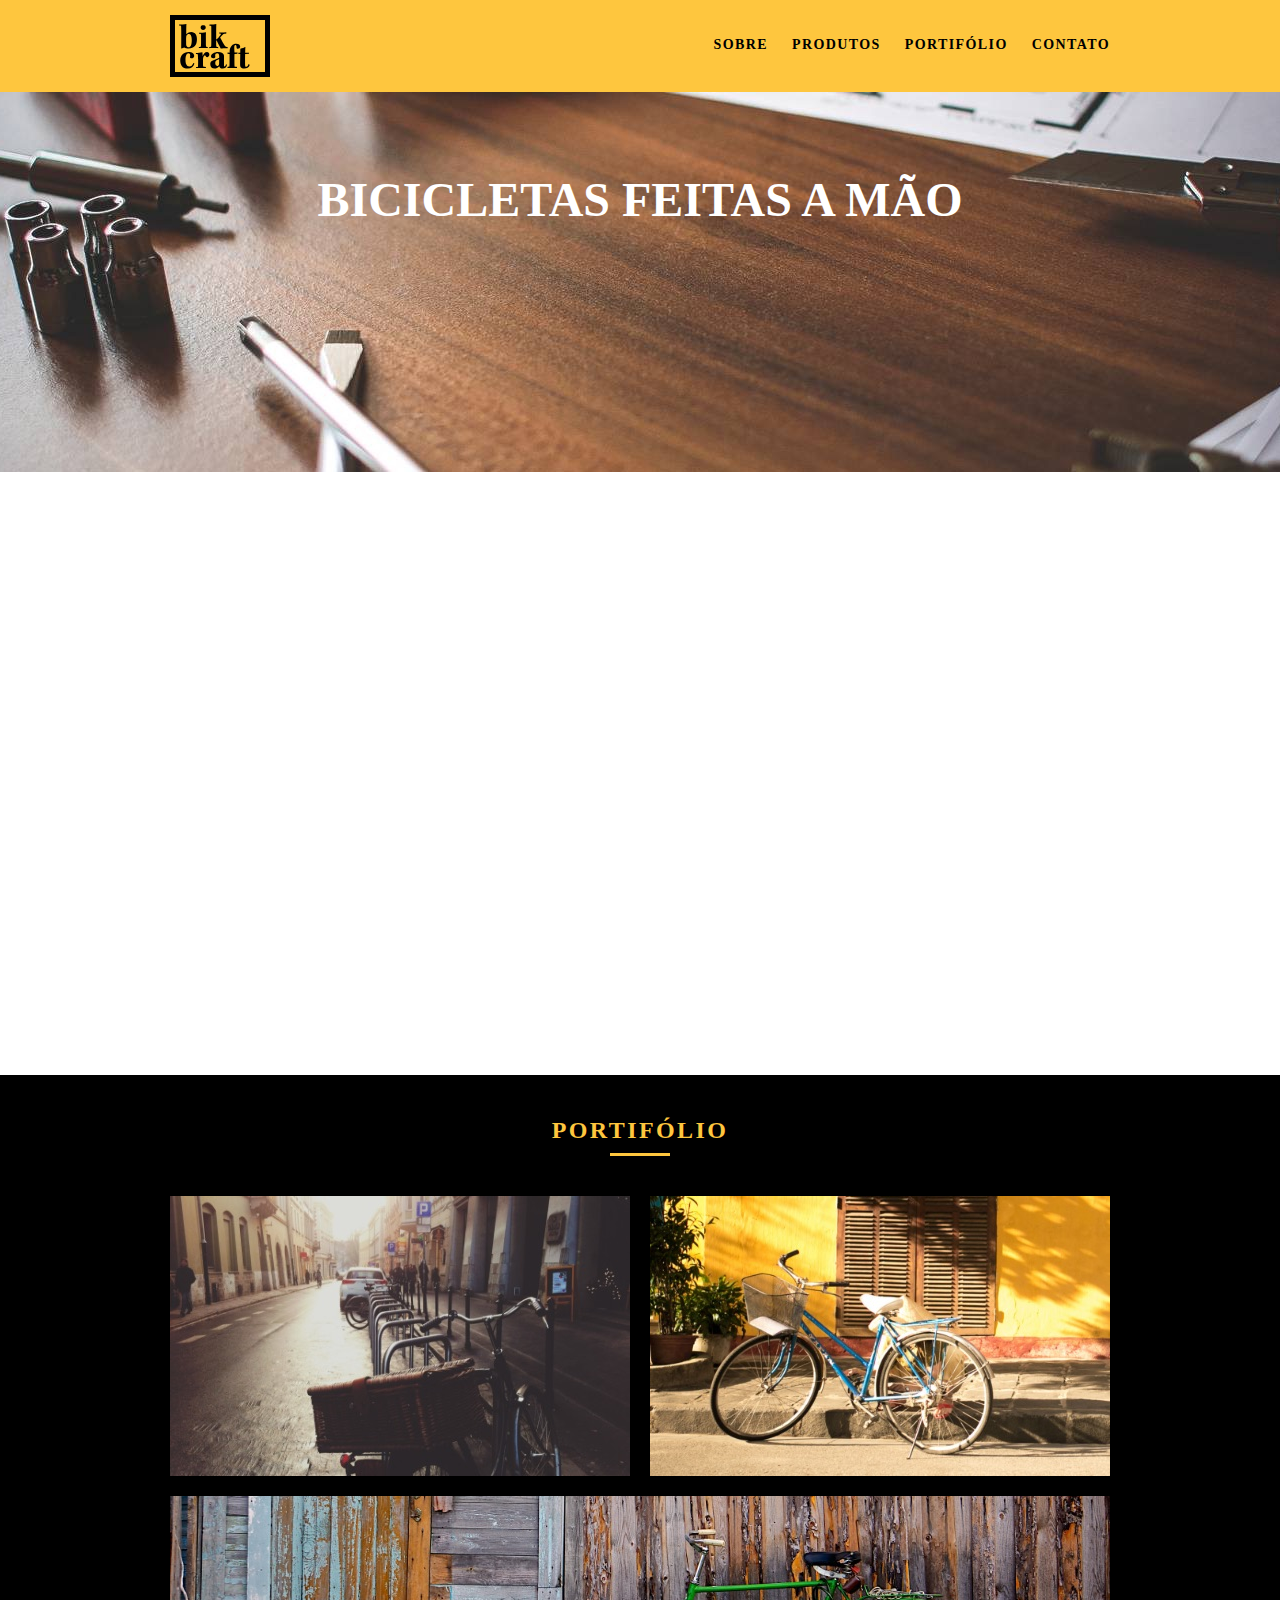
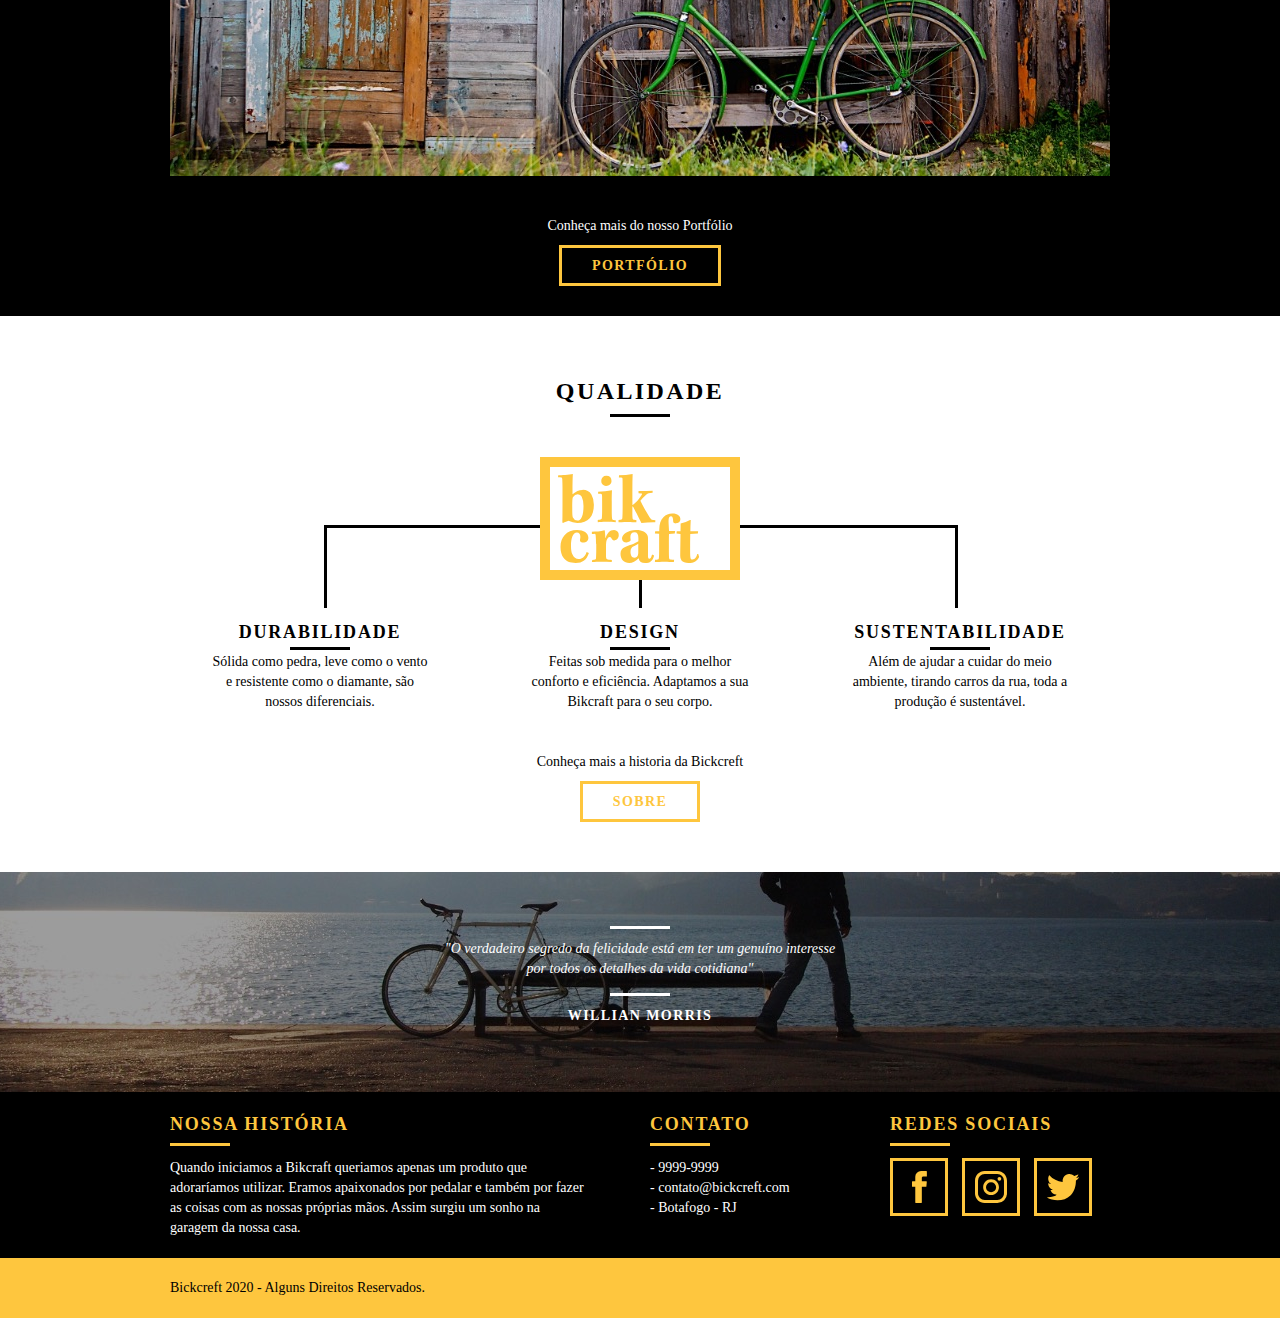
<file: index.html>
<!DOCTYPE html>
<html lang="pt-br">
	<head>
		<meta charset="utf-8">
		<title>Bikcraft</title>
		<link rel="stylesheet" href="css/normalize.css">
		<link rel="stylesheet" href="css/reset.css">
		<link rel="stylesheet" href="css/grid.css">
		<link rel="stylesheet" href="css/style.css">
		<link rel="stylesheet" href="css/sobre.css">
		<link rel="stylesheet" href="css/responsivo.css">
		<script>document.documentElement.classList.add("js");</script>
	</head>
	<body>

		<header class="header">
			<div class="container">
				<a href="index.html" class="grid-4">
					<img src="img/bikcraft.svg" alt="Bikcraft">
				</a>
				<nav class="grid-12 header_menu">
					<ul>
						<li><a href="sobre.html">Sobre</a></li>
						<li><a href="produtos.html">Produtos</a></li>
						<li><a href="portifólio.html">Portifólio</a></li>
						<li><a href="contatos.html">Contato</a></li>
					</ul>
				</nav>
			</div>
		</header>

		<section class="introducao">
			<div class="container">
				<h1 data-anime="400" class="fadeInDown">Bicicletas feitas a mão</h1>
				<blockquote data-anime="800" class="fadeInDown quote-externo">
					<p>“não tenha nada em sua casa que você não considere útil ou acredita ser bonito”</p>
					<cite>WILLIAM MORRIS</cite>
				</blockquote>
				<a data-anime="1200" href="produtos.html" class="btn">Orçamento</a>
			</div>
		</section>

		<!-- Aqui, teremos um section container direto, não iremos precisar de uma div container, pois o fundo é branco, não iremos precisar colocar, por exemplo, um fundo de 100% --> 
		<section class="produtos container fadeInDown" data-anime="1600"> 
			<h2 class="subtitulo">Produtos</h2>
			<ul class="produtos_lista">
					<li class="grid-1-3">
						<div class="produtos_icone">
							<img src="img/produtos/passeio.svg" alt="Bikcraft Passeio">
						</div>
						<h3>Passeio</h3>
						<p>Muito melhor do que passear pela orla a vidros fechados.</p>
					</li>

					<li class="grid-1-3">
						<div class="produtos_icone">
							<img src="img/produtos/esporte.svg" alt="Bikcraft Passeio">
						</div>
						<h3>Esporte</h3>
						<p>Muito melhor do que passear pela orla a vidros fechados.</p>
					</li>

					<li class="grid-1-3">
						<div class="produtos_icone">
							<img src="img/produtos/retro.svg" alt="Bikcraft Passeio">
						</div>
						<h3>Retro</h3>
						<p>Muito melhor do que passear pela orla a vidros fechados.</p>
					</li>
			</ul>
			<div class="call">
				<p>Clique aqui e veja os detalhes dos produtos</p>
				<a href="produtos.html" class="btn btn-preto">Produtos</a> 
			</div>
		</section>

		<!-- Fecha Produtos -->

		<section class="portfolio">
			<div class="container">
				<h2 class="subtitulo">Portifólio</h2>
				<ul class="portfolio_lista">
					<li class="grid-8"><img src="img/portfolio/retro.jpg" alt="Bicicleta Retro"></li>
					<li class="grid-8"><img src="img/portfolio/passeio.jpg" alt="Bicicleta Passeio"></li>
					<li class="grid-16"><img src="img/portfolio/esporte.jpg" alt="Bicicleta Esporte"></li>
				</ul>
				<div class="call">
					<p>Conheça mais do nosso Portfólio</p>
					<a href="portfolio" class="btn">Portfólio</a>
				</div>
			</div>
		</section>

		<section class="qualidade container">
			<h2 class="subtitulo">Qualidade</h2>
			<img src="img/bikcraft-qualidade.svg" alt="Bikcraft">
			<ul class="qualidade_lista">
				<li class="grid-1-3">
					<h3>Durabilidade</h3>
					<p>Sólida como pedra, leve como o vento e resistente como o diamante, são nossos diferenciais.</p>
				</li>

				<li class="grid-1-3">
					<h3>Design</h3>
					<p>Feitas sob medida para o melhor conforto e eficiência. Adaptamos a sua Bikcraft para o seu corpo.</p>
				</li>

				<li class="grid-1-3">
					<h3>Sustentabilidade</h3>
					<p>Além de ajudar a cuidar do meio ambiente, tirando carros da rua, toda a produção é sustentável.</p>
				</li>
			</ul>
			<div class="call">
				<p>Conheça mais a historia da Bickcreft</p>
				<a href="sobre.html" class="btn btn-preto">Sobre</a>
			</div>
		</section>

		<section class="quebra">
			<blockquote class="quote-externo container">
				<p>"O verdadeiro segredo da felicidade está em ter um genuíno interesse por todos os detalhes da vida cotidiana"</p>
				<cite>WILLIAN MORRIS</cite>
			</blockquote>
		</section>

		<footer>
			<div class="footer">
				<div class="container">
					<div class="grid-8 footer_historia">
						<h3>Nossa história</h3>
						<p>Quando iniciamos a Bikcraft queriamos apenas um produto que adoraríamos utilizar. Eramos apaixonados por pedalar e também por fazer as coisas com as nossas próprias mãos. Assim surgiu um sonho na garagem da nossa casa.</p>
					</div>
					<div class="grid-4 footer_contato">
						<h3>Contato</h3>
						<ul>
							<li>- 9999-9999</li>
							<li>- contato@bickcreft.com</li>
							<li>- Botafogo - RJ</li>	
						</ul>
					</div>
					<div class="grid-4 footer_redes">
						<h3>Redes sociais</h3>
						<ul>
							<li><a href="http://facebook.com.br" target="_blank"><img src="img/redes-sociais/facebook.svg"></a></li>
							<li><a href="http://instagram.com.br" target="_blank"><img src="img/redes-sociais/instagram.svg"></a></li>
							<li><a href="http://twitter.com.br" target="_blank"><img src="img/redes-sociais/twitter.svg"></a></li>
						</ul>
					</div>
				</div>
			</div>
			<div class="copy">
				<div class="container">
					<p class="grid-16">Bickcreft 2020 - Alguns Direitos Reservados.</p>
				</div>						
			</div>
		</footer>

		<script src="./js/simple-anime.js"></script>
		<script src="./js/script.js"></script>

	</body>
</html>
</file>
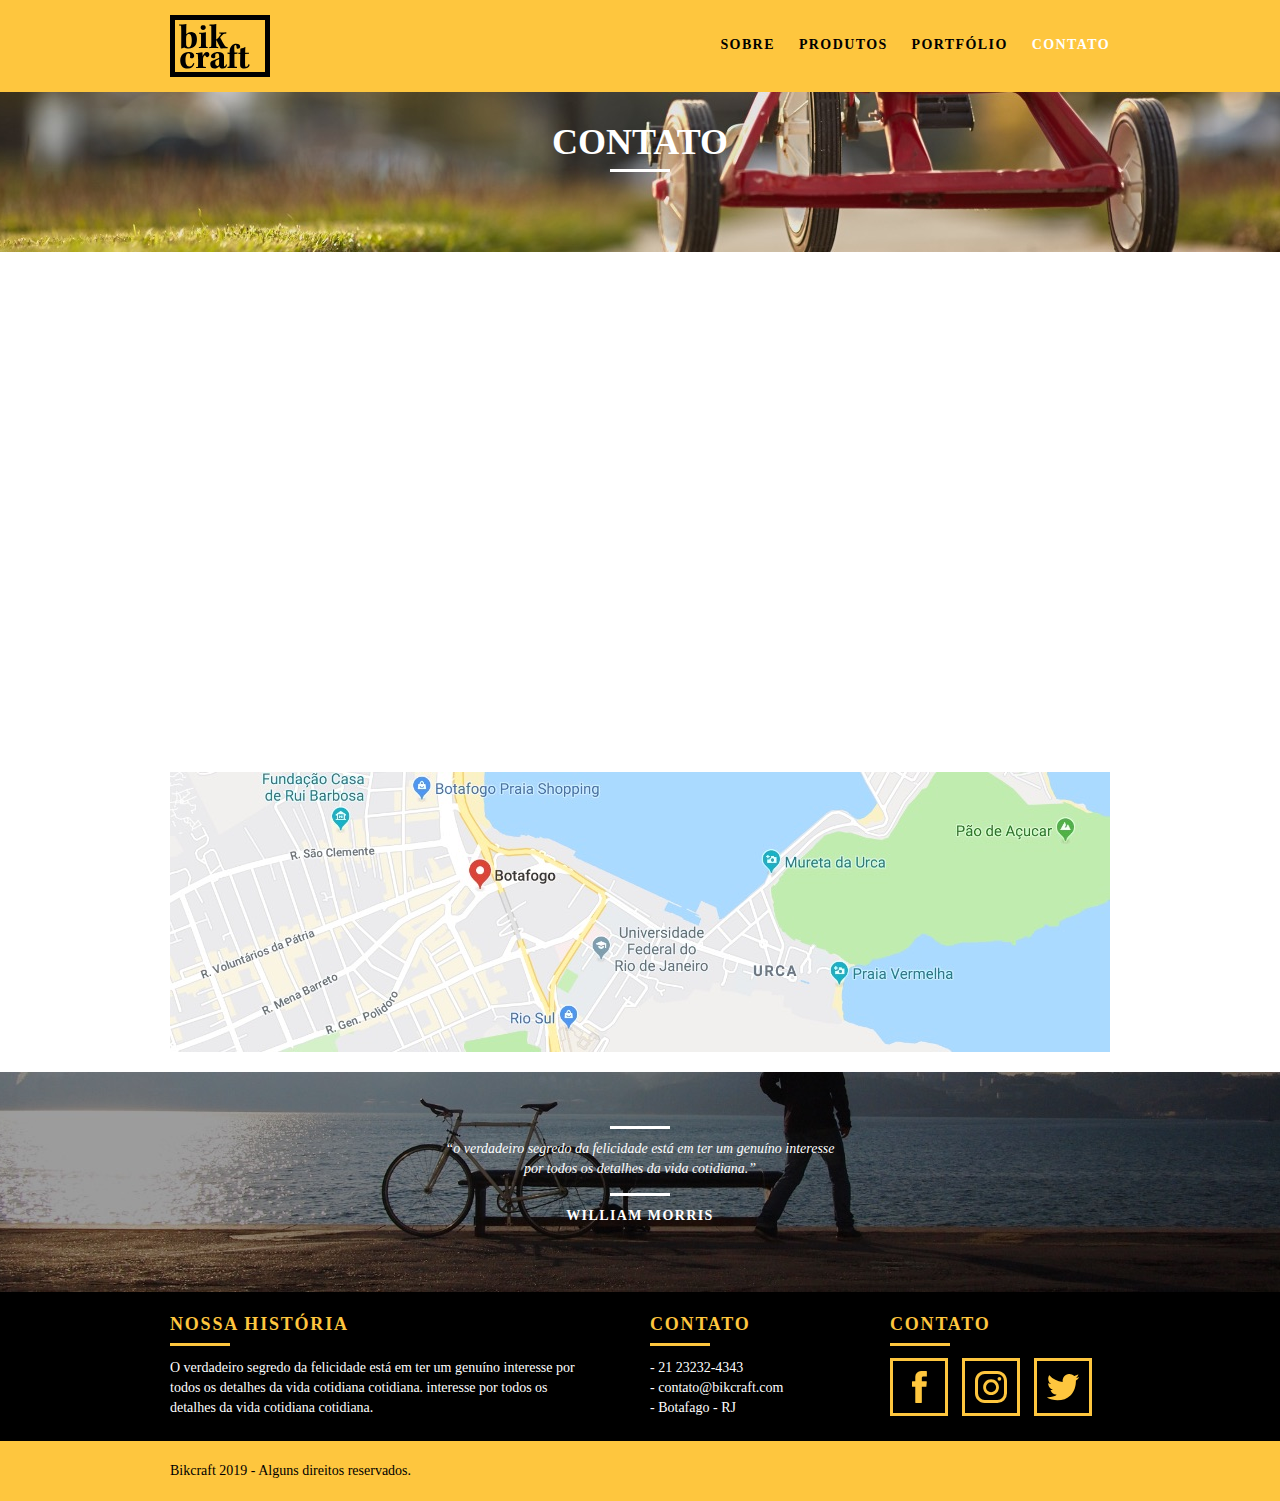
<file: contato.html>
<!DOCTYPE html>
<html lang="pt-br">
	<head>
		<meta charset="utf-8">
		<title>Bikcraft - Contato</title>
		<link rel="stylesheet" href="css/normalize.css">
		<link rel="stylesheet" href="css/reset.css">
		<link rel="stylesheet" href="css/grid.css">
		<link rel="stylesheet" href="css/style.css">
		<link rel="stylesheet" href="css/contato.css">
		<link rel="stylesheet" href="css/responsivo.css">
		<script>document.documentElement.classList.add("js");</script>
	</head>
	<body>

		<header class="header">
			<div class="container">
				<a href="index.html" class="grid-4">
					<img src="img/bikcraft.svg" alt="Bikcraft">
				</a>
				<nav class="grid-12 header_menu">
					<ul>
						<li><a href="sobre.html">Sobre</a></li>
						<li><a href="produtos.html" >Produtos</a></li>
						<li><a href="portfolio.html">Portfólio</a></li>
						<li><a href="contato.html" class="menu_ativo">Contato</a></li>
					</ul>
				</nav>
			</div>
		</header>

		<section class="introducao-interna interna_contato">
			<div class="container">
				<h1 data-anime="400" class="fadeInDown">Contato</h1>
				<p data-anime="800" class="fadeInDown">Para quaisquer duvida entre em contato conosco</p>
			</div>
		</section>

		

		<section class="contato container fadeInDown" data-anime="1200">
			<form id="form_orcamento" class="contato_form grid-8">
				<label for="nome">Nome</label>
				<input type="text" id="nome">

				<label for="email">E-mail</label>
				<input type="text" id="email">

				<label for="telefone">Telefone</label>
				<input type="text" id="telefone">

				<label for="espec">Especificações</label>
				<textarea id="espec"></textarea>

				<button type="submit" class="btn btn-preto">Enviar</button>
			</form>

			<div class="contato_dados grid-8">
				<h3>Dados</h3>
				<span>+55 21 9999-9999</span>
				<span>Orçamento@bickcraft.com</span>
				<span>Rua Ali Perto - Botofogo</span>
				<span>Rio de Janeiro - RJ - Brasil</span>
				<h3>Redes Sociais</h3>
				<ul>
					<li><a href="http://facebook.com" target="_blank"><img src="img/redes-sociais/facebook.svg"></a></li>
					<li><a href="http://instagram.com" target="_blank"><img src="img/redes-sociais/instagram.svg"></a></li>
					<li><a href="http://twitter.com" target="_blank"><img src="img/redes-sociais/twitter.svg"></a></li>
				</ul>
			</div>
		</section>

		<section class="container contato_mapa">
			<a href="http://google.com" target="_blank" class="grid-16"><img src="img/endereco-bikcraft.jpg" alt="Endereço da Bikcraft"></a>
		</section>



		<section class="quebra">
			<blockquote class="quote-externo container">
				<p>“o verdadeiro segredo da felicidade está em ter um genuíno interesse por todos os detalhes da vida cotidiana.”</p>
				<cite>WILLIAM MORRIS</cite>
			</blockquote>
		</section>

		<footer>
			<div class="footer">
				<div class="container">

					<div class="grid-8 footer_historia">
						<h3>Nossa História</h3>
						<p>O verdadeiro segredo da felicidade está em ter um genuíno interesse por todos os detalhes da vida cotidiana cotidiana. interesse por todos os detalhes da vida cotidiana cotidiana.</p>
					</div>

					<div class="grid-4 footer_contato">
						<h3>Contato</h3>
						<ul>
							<li>- 21 23232-4343</li>
							<li>- contato@bikcraft.com</li>
							<li>- Botafago - RJ</li>
						</ul>
					</div>

					<div class="grid-4 footer_redes">
						<h3>Contato</h3>
						<ul>
							<li><a href="http://facebook.com" target="_blank"><img src="img/redes-sociais/facebook.svg"></a></li>
							<li><a href="http://instagram.com" target="_blank"><img src="img/redes-sociais/instagram.svg"></a></li>
							<li><a href="http://twitter.com" target="_blank"><img src="img/redes-sociais/twitter.svg"></a></li>
						</ul>
					</div>

				</div>
			</div>

			<div class="copy">
				<div class="container">
					<p class="grid-16">Bikcraft 2019 - Alguns direitos reservados.</p>
				</div>
			</div>
		</footer>

		<script src="./js/simple-anime.js"></script>
		<script src="./js/script.js"></script>

	</body>
</html>
</file>
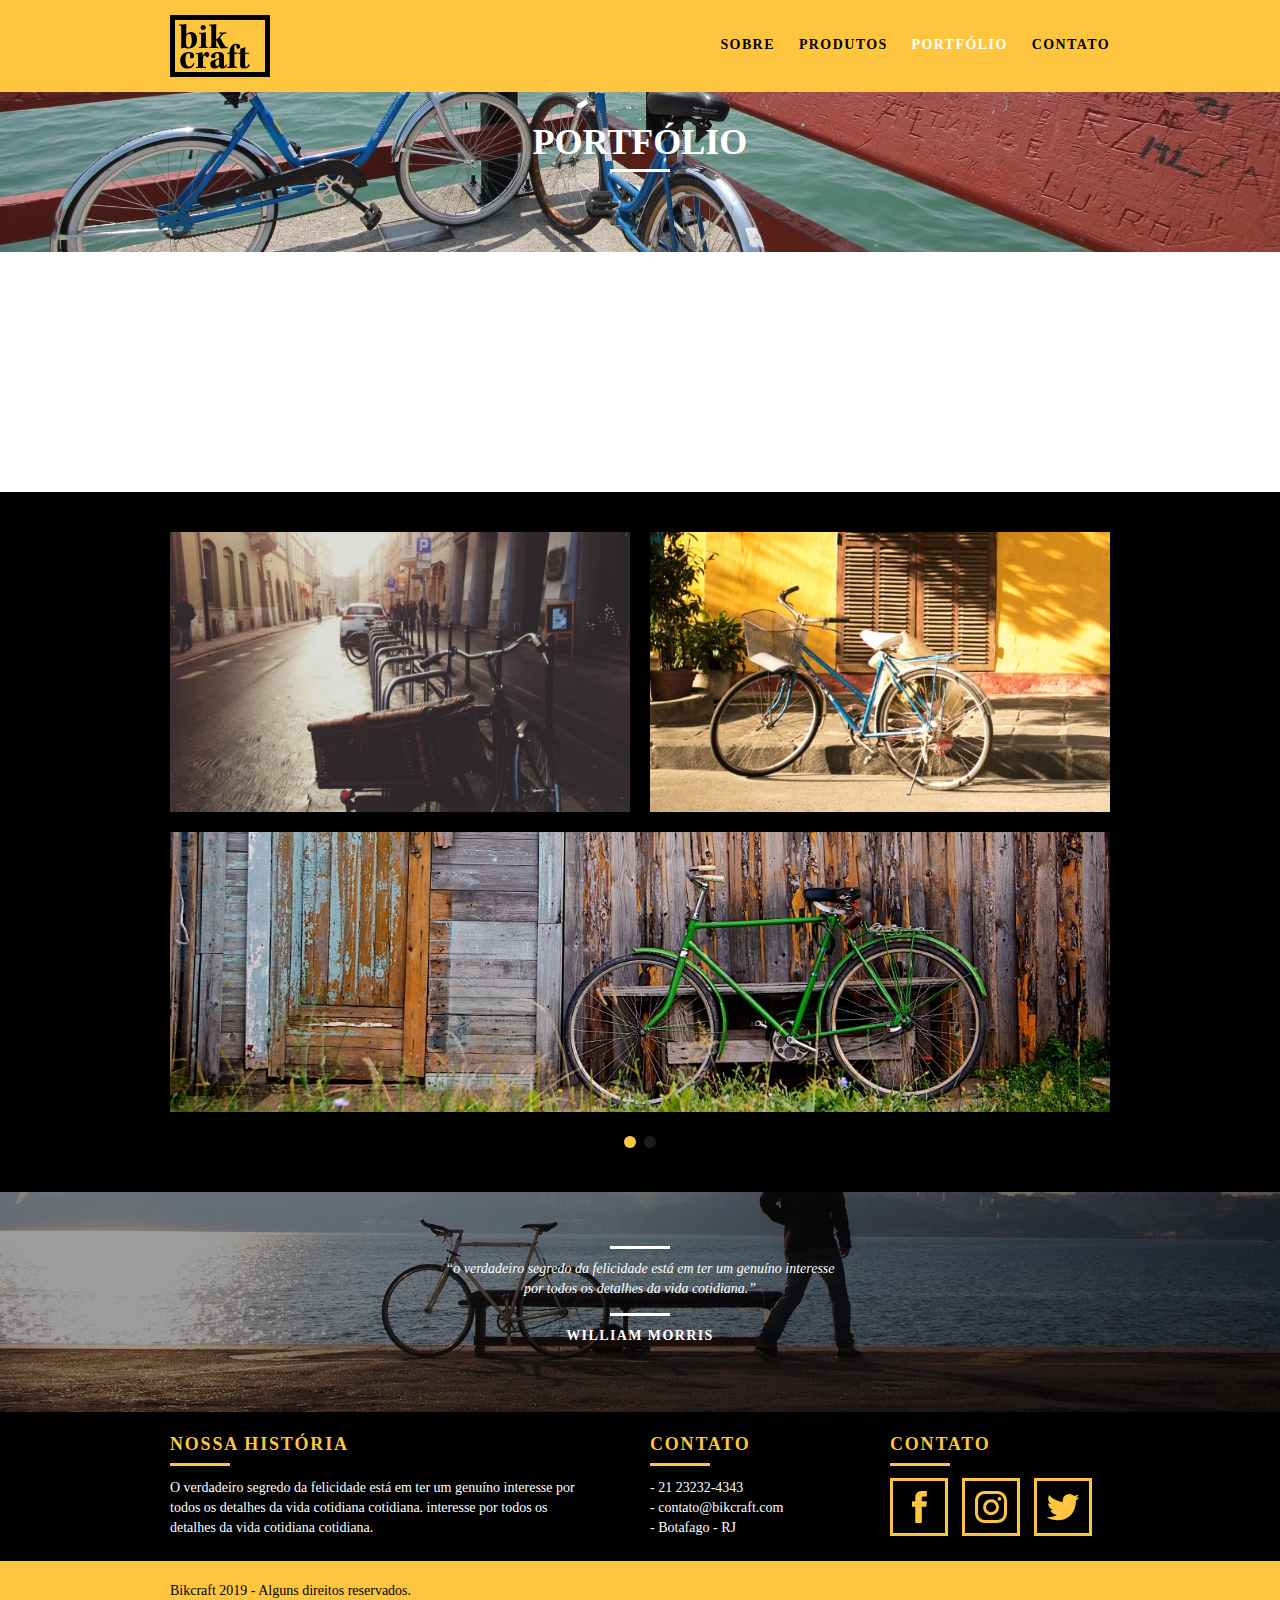
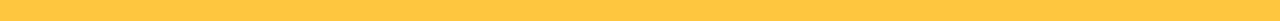
<file: portfolio.html>
<!DOCTYPE html>
<html lang="pt-br">
	<head>
		<meta charset="utf-8">
		<title>Bikcraft - Portfólio</title>
		<link rel="stylesheet" href="css/normalize.css">
		<link rel="stylesheet" href="css/reset.css">
		<link rel="stylesheet" href="css/grid.css">
		<link rel="stylesheet" href="css/style.css">
		<link rel="stylesheet" href="css/portfolio.css">
		<link rel="stylesheet" href="css/responsivo.css">
		<script>document.documentElement.classList.add("js");</script>
	</head>
	<body>

		<header class="header">
			<div class="container">
				<a href="index.html" class="grid-4">
					<img src="img/bikcraft.svg" alt="Bikcraft">
				</a>
				<nav class="grid-12 header_menu">
					<ul>
						<li><a href="sobre.html">Sobre</a></li>
						<li><a href="produtos.html">Produtos</a></li>
						<li><a href="portfolio.html" class="menu_ativo">Portfólio</a></li>
						<li><a href="contato.html">Contato</a></li>
					</ul>
				</nav>
			</div>
		</header>

		<section class="introducao-interna interna_portfolio">
			<div class="container">
				<h1 data-anime="400" class="fadeInDown">Portfólio</h1>
				<p data-anime="800" class="fadeInDown">Conheça mais sobre os produtos que amamos mostrar</p>
			</div>
		</section>


		<section class="container fadeInDown" data-slide="quote" data-anime="1200">
			<blockquote class="quote_clientes">
				<p>"Três coisas são fundamentas para alcançar nossos objetivos foco, força e fé. Foco para traçar uma direção, força para não desistir no caminho e fé para acreditar que você vai alcançar o seu objetivo."</p>
				<cite>PROJOTA</cite>
			</blockquote>
			<blockquote class="quote_clientes">
				<p>"Não deixe que as pessoas te façam desistir daquilo que você mais quer na vida. Acredite. Lute. Conquiste. E acima de tudo, seja feliz."</p>
				<cite>JAMES BOSS</cite>
			</blockquote>
			<blockquote class="quote_clientes">
				<p>"Quando algo ruim acontece você tem três escolhas: deixar isso definir você, deixar isso destruir você ou fazer isso te deixar mais forte."</p>
				<cite>SMITH JONES</cite>
			</blockquote>
		</section>


		<section class="portfolio">
			<div class="container" data-slide="portfolio">
				<ul class="portfolio_lista">
					<li class="grid-8"><img src="img/portfolio/retro.jpg" alt="Bicicleta Retro"></li>
					<li class="grid-8"><img src="img/portfolio/passeio.jpg" alt="Bicicleta Passeio"></li>
					<li class="grid-16"><img src="img/portfolio/esporte.jpg" alt="Bicicleta Esporte"></li>
				</ul>
				<ul class="portfolio_lista">
					<li class="grid-8"><img src="img/portfolio/passeio.jpg" alt="Bicicleta Passeio"></li>
					<li class="grid-8"><img src="img/portfolio/retro.jpg" alt="Bicicleta Retro"></li>
					<li class="grid-16"><img src="img/portfolio/esporte.jpg" alt="Bicicleta Esporte"></li>
				</ul>
			</div>
		</section>

		<section class="quebra">
			<blockquote class="quote-externo container">
				<p>“o verdadeiro segredo da felicidade está em ter um genuíno interesse por todos os detalhes da vida cotidiana.”</p>
				<cite>WILLIAM MORRIS</cite>
			</blockquote>
		</section>

		<footer>
			<div class="footer">
				<div class="container">

					<div class="grid-8 footer_historia">
						<h3>Nossa História</h3>
						<p>O verdadeiro segredo da felicidade está em ter um genuíno interesse por todos os detalhes da vida cotidiana cotidiana. interesse por todos os detalhes da vida cotidiana cotidiana.</p>
					</div>

					<div class="grid-4 footer_contato">
						<h3>Contato</h3>
						<ul>
							<li>- 21 23232-4343</li>
							<li>- contato@bikcraft.com</li>
							<li>- Botafago - RJ</li>
						</ul>
					</div>

					<div class="grid-4 footer_redes">
						<h3>Contato</h3>
						<ul>
							<li><a href="http://facebook.com" target="_blank"><img src="img/redes-sociais/facebook.svg"></a></li>
							<li><a href="http://instagram.com" target="_blank"><img src="img/redes-sociais/instagram.svg"></a></li>
							<li><a href="http://twitter.com" target="_blank"><img src="img/redes-sociais/twitter.svg"></a></li>
						</ul>
					</div>

				</div>
			</div>

			<div class="copy">
				<div class="container">
					<p class="grid-16">Bikcraft 2019 - Alguns direitos reservados.</p>
				</div>
			</div>
		</footer>

		<script src="./js/simple-anime.js"></script>
		<script src="./js/simple-slide.js"></script>
		<script src="./js/script.js"></script>

	</body>
</html>
</file>
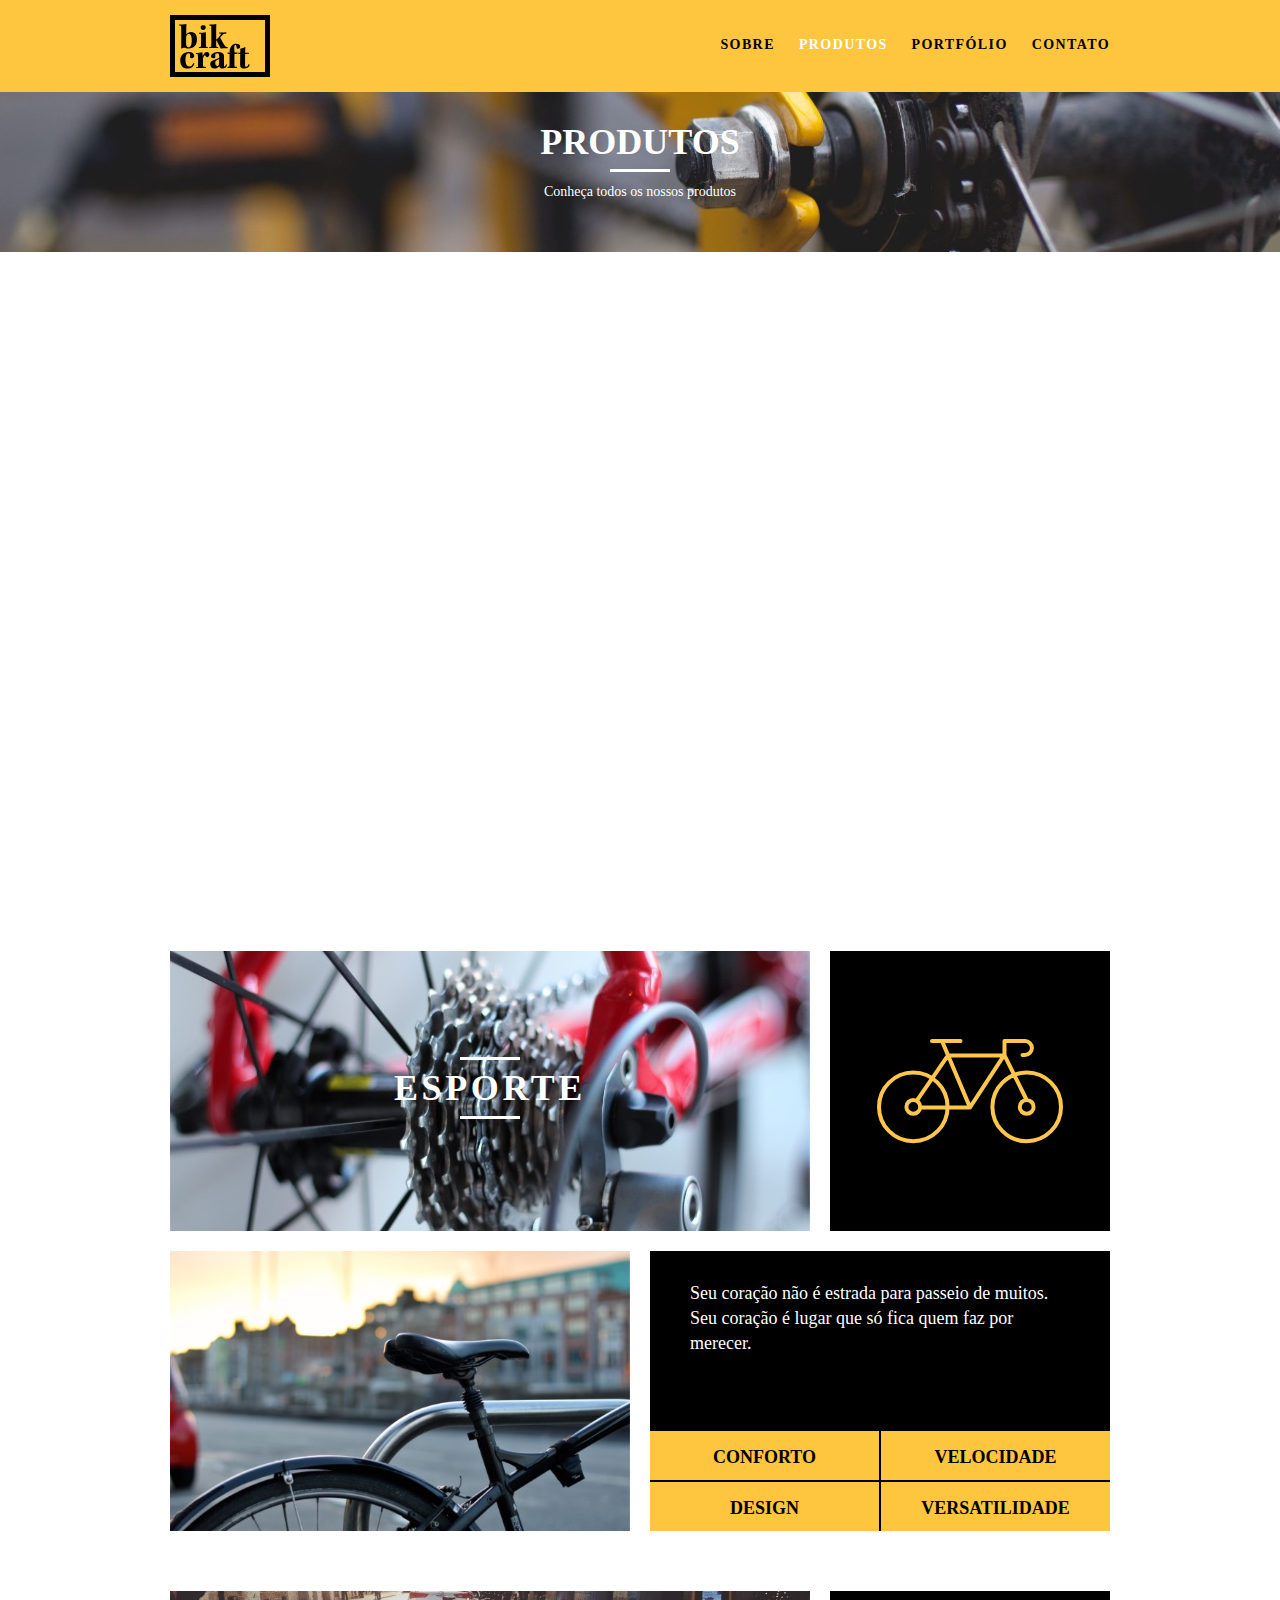
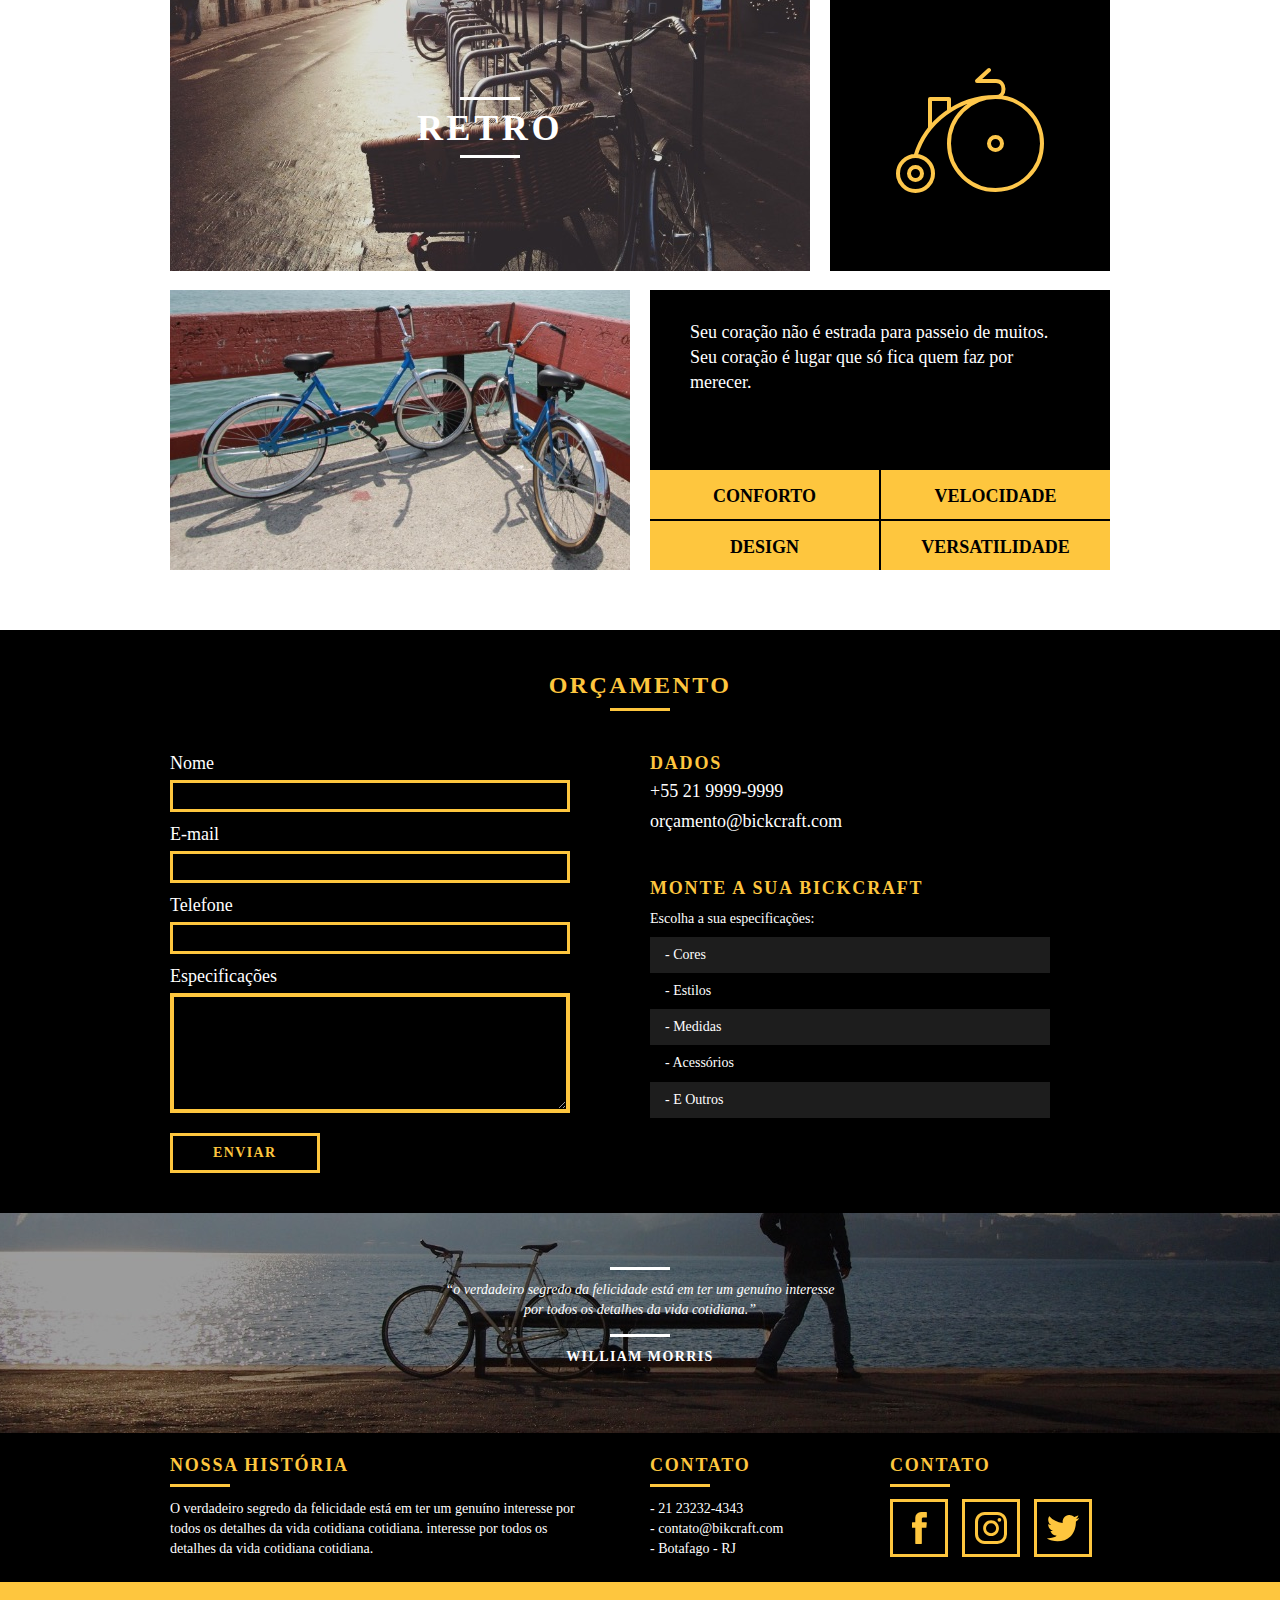
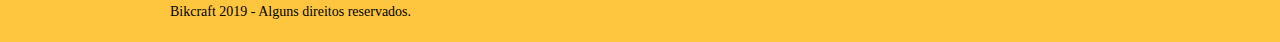
<file: produtos.html>
<!DOCTYPE html>
<html lang="pt-br">
	<head>
		<meta charset="utf-8">
		<title>Bikcraft - Produtos</title>
		<link rel="stylesheet" href="css/normalize.css">
		<link rel="stylesheet" href="css/reset.css">
		<link rel="stylesheet" href="css/grid.css">
		<link rel="stylesheet" href="css/style.css">
		<link rel="stylesheet" href="css/produtos.css">
		<link rel="stylesheet" href="css/responsivo.css">
		<script>document.documentElement.classList.add("js");</script>
	</head>
	<body>

		<header class="header">
			<div class="container">
				<a href="index.html" class="grid-4">
					<img src="img/bikcraft.svg" alt="Bikcraft">
				</a>
				<nav class="grid-12 header_menu">
					<ul>
						<li><a href="sobre.html">Sobre</a></li>
						<li><a href="produtos.html" class="menu_ativo">Produtos</a></li>
						<li><a href="portfolio.html">Portfólio</a></li>
						<li><a href="contato.html">Contato</a></li>
					</ul>
				</nav>
			</div>
		</header>

		<section class="introducao-interna interna_produtos">
			<div class="container">
				<h1 data-anime="400" class="fadeInDown">Produtos</h1>
				<p data-anime="800" class="fadeInDown">Conheça todos os nossos produtos</p>
			</div>
		</section>

		<section class="container produto_item fadeInDown" data-anime="1200">
			<div class="grid-11">
				<img src="img/produtos/bikcraft-passeio-1.jpg" alt="Bikcraft Passeio">
				<h2>Passeio</h2>
			</div>
			<div class="grid-5 produto_icone"><img src="img/produtos/passeio.svg"></div>
			<div class="grid-8"><img src="img/produtos/bikcraft-passeio-2.jpg" alt="Bikcraft Passeio"></div>
			<div class="grid-8 produto_info">
				<p>Seu coração não é estrada para passeio de muitos. Seu coração é lugar que só fica quem faz por merecer.</p>
				<ul>
					<li>Conforto</li>
					<li>Velocidade</li>
					<li>Design</li>
					<li>Versatilidade</li>
				</ul>
			</div>
		</section>

		<section class="container produto_item">
			<div class="grid-11">
				<img src="img/produtos/bikcraft-esporte-1.jpg" alt="Bikcraft Esporte">
				<h2>Esporte</h2>
			</div>
			<div class="grid-5 produto_icone"><img src="img/produtos/esporte.svg"></div>
			<div class="grid-8"><img src="img/produtos/bikcraft-esporte-2.jpg" alt="Bikcraft Esporte"></div>
			<div class="grid-8 produto_info">
				<p>Seu coração não é estrada para passeio de muitos. Seu coração é lugar que só fica quem faz por merecer.</p>
				<ul>
					<li>Conforto</li>
					<li>Velocidade</li>
					<li>Design</li>
					<li>Versatilidade</li>
				</ul>
			</div>
		</section>

		<section class="container produto_item">
			<div class="grid-11">
				<img src="img/produtos/bikcraft-retro-1.jpg" alt="Bikcraft Retro">
				<h2>Retro</h2>
			</div>
			<div class="grid-5 produto_icone"><img src="img/produtos/retro.svg"></div>
			<div class="grid-8"><img src="img/produtos/bikcraft-retro-2.jpg" alt="Bikcraft Retro"></div>
			<div class="grid-8 produto_info">
				<p>Seu coração não é estrada para passeio de muitos. Seu coração é lugar que só fica quem faz por merecer.</p>
				<ul>
					<li>Conforto</li>
					<li>Velocidade</li>
					<li>Design</li>
					<li>Versatilidade</li>
				</ul>
			</div>
		</section>

		


		<section class="orcamento">
			<div class="container">
				<h2 class="subtitulo">Orçamento</h2>
				<form id="form_orcamento" class="form grid-8">
					<label for="nome">Nome</label>
					<input type="text" id="nome">

					<label for="email">E-mail</label>
					<input type="text" id="email">

					<label for="telefone">Telefone</label>
					<input type="text" id="telefone">

					<label for="espec">Especificações</label>
					<textarea id="espec"></textarea>

					<button type="submit" class="btn">Enviar</button>
				</form>

				<div class="orcamento_dados grid-8">
					<h3>Dados</h3>
					<span>+55 21 9999-9999</span>
					<span>orçamento@bickcraft.com</span>

					<h3>MONTE A SUA BICKCRAFT</h3>
					<p>Escolha a sua especificações:</p>
					<ul>
						<li>- Cores</li>
						<li>- Estilos</li>
						<li>- Medidas</li>
						<li>- Acessórios</li>
						<li>- E Outros</li>
					</ul>
					
				</div>

			</div>
		</section>



		<section class="quebra">
			<blockquote class="quote-externo container">
				<p>“o verdadeiro segredo da felicidade está em ter um genuíno interesse por todos os detalhes da vida cotidiana.”</p>
				<cite>WILLIAM MORRIS</cite>
			</blockquote>
		</section>

		<footer>
			<div class="footer">
				<div class="container">

					<div class="grid-8 footer_historia">
						<h3>Nossa História</h3>
						<p>O verdadeiro segredo da felicidade está em ter um genuíno interesse por todos os detalhes da vida cotidiana cotidiana. interesse por todos os detalhes da vida cotidiana cotidiana.</p>
					</div>

					<div class="grid-4 footer_contato">
						<h3>Contato</h3>
						<ul>
							<li>- 21 23232-4343</li>
							<li>- contato@bikcraft.com</li>
							<li>- Botafago - RJ</li>
						</ul>
					</div>

					<div class="grid-4 footer_redes">
						<h3>Contato</h3>
						<ul>
							<li><a href="http://facebook.com" target="_blank"><img src="img/redes-sociais/facebook.svg"></a></li>
							<li><a href="http://instagram.com" target="_blank"><img src="img/redes-sociais/instagram.svg"></a></li>
							<li><a href="http://twitter.com" target="_blank"><img src="img/redes-sociais/twitter.svg"></a></li>
						</ul>
					</div>

				</div>
			</div>

			<div class="copy">
				<div class="container">
					<p class="grid-16">Bikcraft 2019 - Alguns direitos reservados.</p>
				</div>
			</div>
		</footer>

		<script src="./js/simple-anime.js"></script>
		<script src="./js/script.js"></script>

	</body>
</html>
</file>
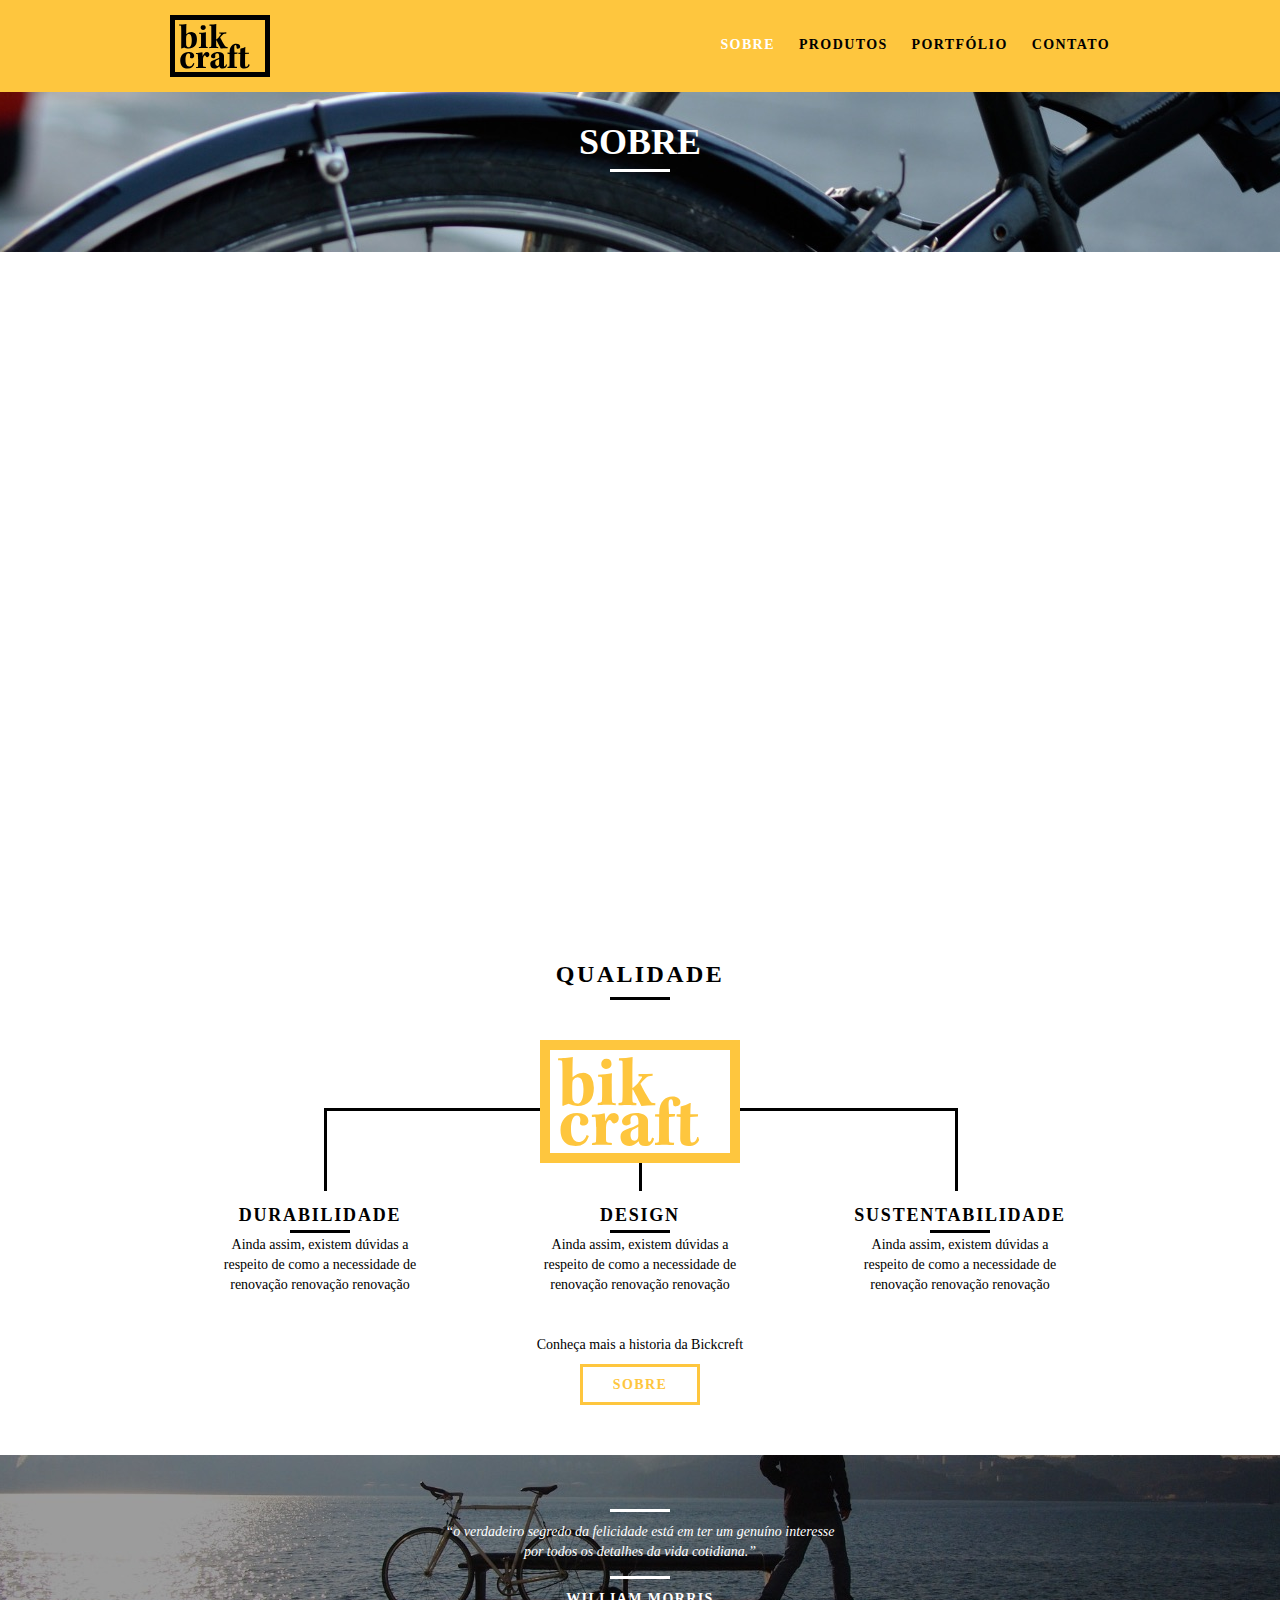
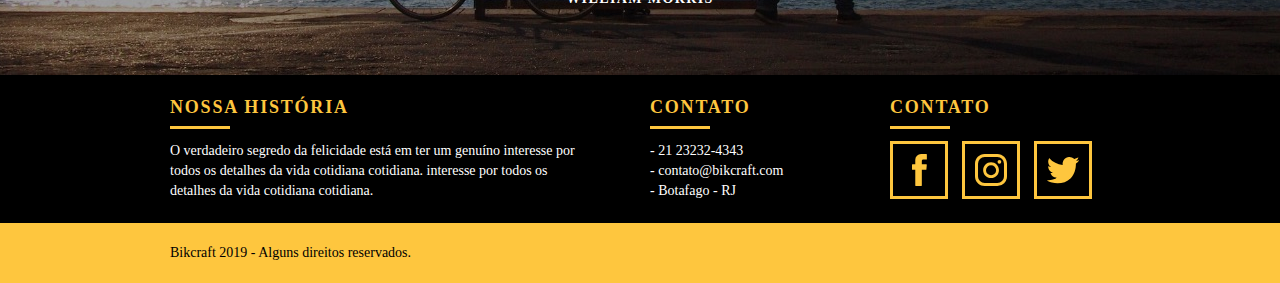
<file: sobre.html>
<!DOCTYPE html>
<html lang="pt-br">
	<head>
		<meta charset="utf-8">
		<title>Bikcraft - Sobre</title>
		<link rel="stylesheet" href="css/normalize.css">
		<link rel="stylesheet" href="css/reset.css">
		<link rel="stylesheet" href="css/grid.css">
		<link rel="stylesheet" href="css/style.css">
		<link rel="stylesheet" href="css/sobre.css">
		<link rel="stylesheet" href="css/responsivo.css">
		<script>document.documentElement.classList.add("js");</script>
	</head>
	<body>

		<header class="header">
			<div class="container">
				<a href="index.html" class="grid-4">
					<img src="img/bikcraft.svg" alt="Bikcraft">
				</a>
				<nav class="grid-12 header_menu">
					<ul>
						<li><a href="sobre.html" class="menu_ativo">Sobre</a></li>
						<li><a href="produtos.html">Produtos</a></li>
						<li><a href="portfolio.html">Portfólio</a></li>
						<li><a href="contato.html">Contato</a></li>
					</ul>
				</nav>
			</div>
		</header>

		<section class="introducao-interna interna_sobre">
			<div class="container">
				<h1 data-anime="400" class="fadeInDown">Sobre</h1>
				<p data-anime="800" class="fadeInDown">Conheça mais sobre a bikcraft</p>
			</div>
		</section>

		<section class="missao_sobre container fadeInDown" data-anime="1200">
			<div class="grid-10">
				<h2 class="subtitulo-interno">História, Missão e Visão</h2>
				<p>Quando iniciamos a Bikcraft queriamos apenas um produto que adoraríamos utilizar. Eramos apaixonados por pedalar e também por fazer as coisas com as nossas próprias mãos. Assim surgiu um sonho na garagem da nossa casa.</p> 
				<p>Conheça os nossos produtos, pergunte para os nossos clientes e descubra a maravilha de ter uma Bikcraft na sua casa.</p>
			</div>
			<div class="grid-6">
				<h2 class="subtitulo-interno">Valores</h2>
				<ul>
					<li>- Qualidade no processo com</li>
					<li>- Foco no cliente sem perder a</li>
					<li>- Diversão, preservando a</li>
					<li>- Natureza com sustentabilidade</li>
				</ul>
			</div>
			<div class="grid-16 foto-equipe">
				<img src="img/equipe-bikcraft.jpg" alt="Equipe Bikcraft">
			</div>
		</section>

		<section class="qualidade container">
			<h2 class="subtitulo">Qualidade</h2>
			<img src="img/bikcraft-qualidade.svg" alt="Bikcraft">
			<ul class="qualidade_lista">
				<li class="grid-1-3">
					<h3>Durabilidade</h3>
					<p>Ainda assim, existem dúvidas a respeito de como a necessidade de renovação renovação renovação</p>
				</li>
				<li class="grid-1-3">
					<h3>Design</h3>
					<p>Ainda assim, existem dúvidas a respeito de como a necessidade de renovação renovação renovação</p>
				</li>
				<li class="grid-1-3">
					<h3>Sustentabilidade</h3>
					<p>Ainda assim, existem dúvidas a respeito de como a necessidade de renovação renovação renovação</p>
				</li>
			</ul>
			<div class="call">
				<p>Conheça mais a historia da Bickcreft</p>
				<a href="sobre.html" class="btn btn-preto">Sobre</a>
			</div>
		</section>

		<section class="quebra">
			<blockquote class="quote-externo container">
				<p>“o verdadeiro segredo da felicidade está em ter um genuíno interesse por todos os detalhes da vida cotidiana.”</p>
				<cite>WILLIAM MORRIS</cite>
			</blockquote>
		</section>

		<footer>
			<div class="footer">
				<div class="container">

					<div class="grid-8 footer_historia">
						<h3>Nossa História</h3>
						<p>O verdadeiro segredo da felicidade está em ter um genuíno interesse por todos os detalhes da vida cotidiana cotidiana. interesse por todos os detalhes da vida cotidiana cotidiana.</p>
					</div>

					<div class="grid-4 footer_contato">
						<h3>Contato</h3>
						<ul>
							<li>- 21 23232-4343</li>
							<li>- contato@bikcraft.com</li>
							<li>- Botafago - RJ</li>
						</ul>
					</div>

					<div class="grid-4 footer_redes">
						<h3>Contato</h3>
						<ul>
							<li><a href="http://facebook.com" target="_blank"><img src="img/redes-sociais/facebook.svg"></a></li>
							<li><a href="http://instagram.com" target="_blank"><img src="img/redes-sociais/instagram.svg"></a></li>
							<li><a href="http://twitter.com" target="_blank"><img src="img/redes-sociais/twitter.svg"></a></li>
						</ul>
					</div>

				</div>
			</div>

			<div class="copy">
				<div class="container">
					<p class="grid-16">Bikcraft 2019 - Alguns direitos reservados.</p>
				</div>
			</div>
		</footer>

		<script src="./js/simple-anime.js"></script>
		<script src="./js/script.js"></script>

	</body>
</html>
</file>
<file: css/grid.css>
*, *:before, *:after {
  -webkit-box-sizing: border-box; 
  -moz-box-sizing: border-box; 
  box-sizing: border-box;
}

.container {
	width: 960px;
	margin: 0 auto;
	padding: 0px;
	position: relative;
}

.container:after, .container:before {
	content: " ";
	display: table;
}

.container:after {
	clear: both;
}

.grid-1, .grid-2, .grid-3, .grid-4, .grid-5, .grid-6, .grid-7, .grid-8, .grid-9, .grid-10, .grid-11, .grid-12, .grid-13, .grid-14, .grid-15, .grid-16, .grid-1-3 {
	float: left;
	margin-left: 10px;
	margin-right: 10px;
}

.grid-1 	{width: 40px;}
.grid-2 	{width: 100px;}
.grid-3 	{width: 160px;}
.grid-4 	{width: 220px;}
.grid-5 	{width: 280px;}
.grid-6 	{width: 340px;}
.grid-7 	{width: 400px;}
.grid-8 	{width: 460px;}
.grid-9 	{width: 520px;}
.grid-10 	{width: 580px;}
.grid-11 	{width: 640px;}
.grid-12 	{width: 700px;}
.grid-13 	{width: 760px;}
.grid-14 	{width: 820px;}
.grid-15 	{width: 880px;}
.grid-16 	{width: 940px;}
.grid-1-3	{width: 300px;}


@media only screen and (min-width: 788px) and (max-width: 979px) {

.container {
	width: 768px;
}

.grid-1 	{width: 28px;}
.grid-2 	{width: 76px;}
.grid-3 	{width: 124px;}
.grid-4 	{width: 172px;}
.grid-5 	{width: 220px;}
.grid-6 	{width: 268px;}
.grid-7 	{width: 316px;}
.grid-8 	{width: 364px;}
.grid-9 	{width: 412px;}
.grid-10 	{width: 460px;}
.grid-11 	{width: 508px;}
.grid-12 	{width: 556px;}
.grid-13 	{width: 604px;}
.grid-14 	{width: 652px;}
.grid-15 	{width: 700px;}
.grid-16 	{width: 748px;}
.grid-1-3	{width: 236px;}

}

@media only screen and (max-width: 787px) {

.container {
	width: 300px;
}

.grid-1, .grid-2, .grid-3, .grid-4, .grid-5, .grid-6, .grid-7, .grid-8, .grid-9, .grid-10, .grid-11, .grid-12, .grid-13, .grid-14, .grid-15, .grid-16, .grid-1-3 {
	width: 300px;
	margin: 0 0 20px 0;
	float: none;
}

}
</file>
<file: css/style.css>
/* Estilos Gerais */

body: {
	font-family: Arial, Helvetica, sans-serif;
}

p {
	font-family: Georgia, "Times New Roman", serif;
	font-size: 14px;
	line-height: 20px;
}

img {
	display: block; /* Isso vai tirar uma margin pequena que tem nas imagens, o que irá facilitar o nosso trabalho com elas. */
	max-width: 100%;
}

.btn {
	border: 3px solid #fec63e;
	padding: 10px 30px;
	color: #fec63e;
	font-size: 14px; 
	line-height: 20px;
	text-transform: uppercase;
	font-weight: bold;
	letter-spacing: .1em;
}

.btn:hover {
	color: #FFF;
	border-color: #FFF;
}

.btn.btn-preto:hover {
	color: #000;
	border-color: #000;
}

.subtitulo {
	font-size: 24px;
	line-height: 30px;
	font-weight: bold;
	letter-spacing: .1em;
	color: #000;
	text-transform: uppercase;
	text-align: center;
	margin-bottom: 40px;
}

.subtitulo:after {
	content: "";
	display: block; 
	width: 60px;
	height: 3px;
	background: #000;
	margin: 8px auto;
}



.subtitulo-interno {
	font-size: 24px;
	line-height: 30px;
	font-weight: bold;
	letter-spacing: .1em;
	color: #000;
	text-transform: uppercase;
	margin-bottom: 20px;
}

.subtitulo-interno:after {
	content: "";
	display: block; 
	width: 60px;
	height: 3px;
	background: #000;
	margin: 8px 0;
}



/*Header*/

.header {
	position: fixed;
	top: 0;
	width: 100%;
	background: #fec63e;
	padding: 15px 0;
	z-index: 10;
}

.header_menu {
	text-align: right;
}

.header_menu ul li {
	display: inline-block;
	margin-left: 20px;
	margin-top: 20px;
}

.header_menu ul li a {
	color: #000;
	font-weight: bold;
	text-transform: uppercase;
	letter-spacing: .1em;
	font-size: 14px;
	padding: 10px 0;
}

.header_menu ul li a:hover {
	color: #FFF;
}

.header_menu ul li a.menu_ativo {
	color: #FFF;
}


/*Introdução*/

.introducao{
	width: 100%;
	background: url("../img/bg.jpg") no-repeat center;
	background-size: cover;
	margin-top: 91.99px;
	height: 380px;
	text-align: center;
	padding-top: 80px;

}

.introducao h1 {
	font-size: 48px;
	color: #FFF;
	font-weight: bold;
	text-transform: uppercase;
}

.quote-externo {
	max-width: 320px;
	margin: 0 auto;
	margin-bottom: 40px;
	color: white;
}

.quote-externo p {
	font-style: italic;
}

.quote-externo p:before, .quote-externo p:after {
	content: "";
	display: block; /* Isso ocorre, porque, por padrão, as pseudo classes before e after vão criar o elemento inline e nós queremos ele em bloco */
	width: 60px;
	height: 3px;
	background: #FFF;
	margin: 14px auto 10px auto;
}

.quote-externo cite {
	font-style: normal;
	font-weight: bold;
	font-size: 14px;
	letter-spacing: .1em;
}



/*Introdução Interna*/

.introducao-interna {
	width: 100%;
	margin-top: 92px;
	height: 160px;
	text-align: center;
	color: #FFF;
	padding-top: 30px;
}

.introducao-interna h1 {
	font-size: 36px;
	font-weight: bold;
	text-transform: uppercase;
}

.introducao-interna h1:after {
	content: "";
	display: block; /* Isso ocorre, porque, por padrão, as pseudo classes before e after vão criar o elemento inline e nós queremos ele em bloco */
	width: 60px;
	height: 3px;
	background: #FFF;
	margin: 6px auto 10px auto;
}



/* Produtos */

.produtos {
	padding: 60px 0;
}

.produtos_lista li{
	background: #fec63e;
	text-align: center;
}

.produtos_lista li h3{
	font-weight: bold;
	font-size: 18px;
	line-height: 25px;
	text-transform: uppercase;
	letter-spacing: .1em;
	margin-top: 20px;

}

.produtos_lista li h3:after{
	content: "";
	display: block; 
	width: 60px;
	height: 3px;
	background: #000;
	margin: 2px auto;
}

.produtos_lista li p {
	padding: 10px 20px 20px 20px;
}

.produtos_icone {
	background: #000;
	padding: 20px;
}

.call {
	padding-top: 40px;
	text-align: center;
	clear: both; /*Muito importante, usamos quando os alementos estão com float, e acabam se restringindo a um mesmo espaço, com o clear both conseguimos limpar*/
}

.call p {
	margin-bottom: 20px;
}


/*Portfólio*/

.portfolio {
	width: 100%;
	background: #000;
	padding: 40px 0;
}

.subtitulo {
	color: #fec63e;
}

.portfolio .subtitulo {
	color: #fec63e;
}

.portfolio .subtitulo:after {
	background: #fec63e;
}

.portfolio_lista li:last-child {
	margin-top: 20px;
}

.portfolio .call p{
	color: white;
}

/* Qualidade */

.qualidade {
	padding: 60px 0;
}

.qualidade .subtitulo {
	color: #000;
}

.qualidade:after {
	content: "";
	width: 634px;
	height: 83px;
	display: block;
	background: url("../img/linhas.svg") no-repeat center;
	position: absolute;
	top: 209px;
	right: 162px;
	z-index: -1;
}

.qualidade img {
	margin: 0 auto;
}

.qualidade_lista {
	padding-top: 20px;
	overflow: auto; /* clear-fix */
}

.qualidade_lista li {
	text-align: center;
	padding: 0 40px;
}

.qualidade_lista li h3{
	font-weight: bold;
	font-size: 18px;
	line-height: 25px;
	text-transform: uppercase;
	letter-spacing: .1em;
	margin-top: 20px;

}

.qualidade_lista li h3:after{
	content: "";
	display: block; 
	width: 60px;
	height: 3px;
	background: #000;
	margin: 2px auto;
}


/*Quebra*/

.quebra {
	width: 100%;
	height: 220px;
	background: url("../img/bg-footer.jpg") no-repeat center;
	background-size: cover;
	text-align: center;
	padding-top: 40px;
}

.quebra .quote-externo {
	max-width: 400px;
}


/*Footer*/

.footer {
	width: 100%;
	background: #000;
	color: #FFF;
	padding: 20px 0;
}

.footer h3 {
	font-size: 18px;
	line-height: 25px;
	color: #fec63e;
	text-transform: uppercase;
	font-weight: bold;
	letter-spacing: .1em;
}

.footer h3:after {
	content: "";
	display: block; 
	width: 60px;
	height: 3px;
	margin: 6px 0 12px 0;
	background: #fec63e;
}

.footer_historia {
	padding-right: 40px;
}

.footer_contato ul li {
	font-size: 14px;
	line-height: 20px;
	font-family: Georgia, "Times New Roman", serif;
}

.footer_redes ul li {
	display: inline-block;
	margin-right: 10px;
}

.footer_redes ul li a {
	border: 3px solid #fec63e;
	display: block;
	padding: 10px;
}

.footer_redes ul li a:hover {
	border-color: #FFF;
}

.copy {
	width: 100%;
	padding: 20px 0;
	background: #fec63e;
	font-weight: bold;	
	
}


/*JAVASCRIPT*/

.js [data-slide] {
	position: relative;
}

.js [data-slide] > * {
	position: absolute;
	top: 0px;
	opacity: 0;
}

.js [data-slide] > .active {
	position: relative;
	opacity: 1;
	transition: opacity 500ms;
}



.js [data-slide-nav] {
	display: block;
	text-align: center;
	margin-top: 20px;
}


.js [data-slide-nav] button {
	display: inline-block;
	width: 12px;
	height: 12px;
	margin: 4px;
	border: none;
	padding: 0px;
	border-radius: 6px;
	text-indent: -99px; /*Vai colocar os numeros pro lado, e naõ irão mais aparecer*/
	overflow: hidden;
	background: #1d1d1d;
}

.js [data-slide-nav] button.active {
	background: #fec63e;
}


.js [data-anime] {
	opacity: 0;
}

.js .fadeInDown {
	transform: translate3d(0, -20px, 0);
}

.js .anime {
	opacity: 1;
	transform: none;
	transition: opacity 800ms, transform 800ms;
}
</file>
<file: css/sobre.css>
.interna_sobre {
	background: url("../img/bg-sobre.jpg") no-repeat center;
	background-size: cover;
}

.missao_sobre {
	padding-top: 60px;
}

.missao_sobre p {
	font-size: 18px;
	line-height: 25px;
	margin-bottom: 1em; /*Vai ser o tamanho do font-size */
	padding-right: 60px;
}

.missao_sobre ul li {
	font-family: Georgia, "Times New Roman", serif;
	font-size: 18px;
	line-height: 30px;

}

.foto-equipe {
	padding-top: 20px;
}
</file>
<file: css/responsivo.css>
/*Estilo para tablets*/
@media only screen and (min-width: 788px) and (max-width: 979px) {

/*Qualidade Home*/
.qualidade:after {
	right: 66px;
}

.qualidade_lista li {
	text-align: center;
	padding: 0 10px;
}


/*Footer*/

.footer_redes ul li a {
	border: 3px solid #fec63e;
	display: block;
	padding: 6px;
}

.footer_redes ul li a img{
	width: 26px;
	height: 26px;
}


/*Produos*/
.produto_item h2 {
	top: -150px;
	margin-bottom: -56px;
}

.produto_icone {
	padding: 41px 0;
}

.produto_info p{
	font-size: 14px;
	line-height: 20px;
	height: 122px;
	padding: 20px 30px;
}

.produto_info ul li {
	width: 181px;
	height: 49px;
}


} /*Final do estilo para tablets*/

/*Estilo para smartphone*/
@media only screen and (max-width: 787px) {

/*Header*/
.header {
	position: relative;
	padding-bottom: 0px;
}

.header img {
	margin: 0 auto 10px auto;
}

.header_menu {
	text-align: center;
}

.header_menu ul li {
	margin: 5px;
}

.header_menu ul li a {
	border: 4px solid #000;
	width: 136px;
	display: block;
	float: left;
}

.header_menu ul li a:hover {
	border-color: #fff;
}

.header_menu ul li a.menu_ativo {
	border-color: #FFF;
}


/*Introducao*/

.introducao h1 {
	font-size: 36px;
}

.introducao {
	margin-top: 0px;
	padding-top: 40px;
	background: url("../img/bg-mobile.jpg") no-repeat center;
	background-size: cover;
}



/*Introducao Interna*/

.introducao-interna {
	margin-top: 0px;
}


/*Call*/

.call {
	padding-top: 10px;
}

.qualidade:after {
	display: none;
}



/*Sobre*/

.missao_sobre p {
	font-size: 14px;
	line-height: 20px;
	padding-right: 0px;
}

.missao_sobre ul li {
	font-size: 14px;
	line-height: 25px;
}


/*Produos*/
.produto_item h2 {
	top: -100px;
	margin-bottom: -68px;
}

.produto_icone {
	padding: 41px 0;
}

.produto_info p{
	font-size: 14px;
	line-height: 20px;
	height: auto;
	padding: 20px 30px;
}

.produto_info ul li {
	width: 149px;
	height: 49px;
	font-size: 14px;
	line-height: 20px;
	padding-top: 14px;
}

.form {
	padding-right: 0px;
}

.orcamento_dados ul {
	padding-right: 0px;
}


/*Contato*/

.contato_form {
	padding-right: 0px;
	margin-bottom: 40px;
}


} /*Final do estilo para smartphone*/
</file>
<file: css/contato.css>
.interna_contato {
	background: url("../img/bg-contato.jpg") no-repeat center;
	background-size: cover;
}


/*Orçamentos*/

.contato {
	padding: 40px 0;
}

.contato_form {
	padding-right: 60px;
}

.contato_form label {
	display: block;
	font-family: Georgia, "Times New Roman", serif;
	font-size: 18px;
	line-height: 25px;
	margin-bottom: 4px;
}

.contato_form input {
	display: block;
	width: 100%;
	border: 4px solid #fec63e;
	background: none;
	padding: 7px 10px;
	margin-bottom: 10px;
	outline: none;
	font-size: 14px;
	font-family: Georgia, "Times New Roman", serif;
}

.contato_form textarea {
	display: block;
	width: 100%;
	height: 120px;
	border: 4px solid #fec63e;
	background: none;
	padding: 7px 10px;
	margin-bottom: 20px;
	outline: none;
	font-size: 14px;
	font-family: Georgia, "Times New Roman", serif;
}

.contato_form button {
	padding: 7px 40px;
	background: none;
}


.orcamento_dados {
	color: #FFF;
}

.contato_dados h3 {
	font-size: 18px;
	line-height: 25px;
	text-transform: uppercase;
	color: #fec63e;
	letter-spacing: .1em;
	font-weight: bold;
}

.contato_dados span {
	display: block;
	font-size: 18px;
	line-height: 30px;
	font-family: Georgia,"Times New Roman", serif;
}

.contato_dados span:nth-of-type(even) {
	margin-bottom: 30px;
}

.contato_dados ul {
	margin-top: 10px;
}

.contato_dados ul li {
	display: inline-block;
	margin-right: 10px;
}

.contato_dados ul li a {
	border: 3px solid #fec63e;
	display: block;
	padding: 10px;
}

.contato_dados ul li a:hover {
	border-color: #000;
}

.contato_mapa {
	margin-bottom: 20px;
}
</file>
<file: css/portfolio.css>
.interna_portfolio {
	background: url("../img/bg-portfolio.jpg") no-repeat center;
	background-size: cover;
}


.quote_clientes {
	padding: 60px 0;
	max-width: 460px;
	margin: 0 auto;
}

.quote_clientes p {
	text-align: center;
	font-family: Georgia, "Times New Roman", serif;
	font-size: 18px;
	line-height: 25px;
	font-style: italic;
	margin-bottom: 20px;
}

.quote_clientes cite {
	font-size: 18px;
	font-weight: bold;
	text-align: right;
	float: right;
	font-style: normal;
}
</file>
<file: css/produtos.css>
.interna_produtos {
	background: url("../img/bg-produtos.jpg") no-repeat center;
	background-size: cover;
}


.produto_item {
	padding-top: 60px;
}

.produto_item h2 {
	color: #fff;
	font-size: 36px;
	text-transform: uppercase;
	letter-spacing: .1em;
	font-weight: bold;
	position: relative;
	top: -180px;
	text-align: center;
	margin-bottom: -56px;
}

.produto_item h2:after, .produto_item h2:before{
	content: "";
	display: block; 
	width: 60px;
	height: 3px;
	background: #fff;
	margin: 6px auto 8px auto;
}

.produto_icone {
	background: #000;
	padding: 70px 0;
}

.produto_icone img {
	margin: 0 auto;
}

.produto_info {
	background: #000;
}

.produto_info p{
	color: #FFF;
	font-size: 18px;
	line-height: 25px;
	height: 180px;
	padding: 30px 40px;
}

.produto_info ul li {
	background: #fec63e;
	text-transform: uppercase;
	font-size: 18px;
	line-height: 20px;
	font-weight: bold;
	float: left;
	width: 229px;
	height: 49px;
	text-align: center;
	padding-top: 16px;
}

.produto_info ul li:nth-child(1), .produto_info ul li:nth-child(2) {
	margin-bottom: 2px;
}

.produto_info ul li:nth-child(even) {
	margin-left: 2px;
}


/*Orçamentos*/

.orcamento {
	background: #000;
	width: 100%;
	margin-top: 60px;
	padding: 40px;
}

.orcamento h2 {
	color: #fec63e;
}

.orcamento h2:after {
	background: #fec63e;
}

.form {
	padding-right: 60px;
}

.form label {
	display: block;
	color: #fff;
	font-family: Georgia, "Times New Roman", serif;
	font-size: 18px;
	line-height: 25px;
	margin-bottom: 4px;
}

.form input {
	display: block;
	width: 100%;
	border: 3px solid #fec63e;
	background: none;
	color: #FFF;
	padding: 5px 10px;
	margin-bottom: 10px;
	outline: none;
	font-size: 14px;
	font-family: Georgia, "Times New Roman", serif;
}

.form textarea {
	display: block;
	width: 100%;
	height: 120px;
	border: 4px solid #fec63e;
	background: none;
	color: #FFF;
	padding: 7px 10px;
	margin-bottom: 20px;
	outline: none;
	font-size: 14px;
	font-family: Georgia, "Times New Roman", serif;
}

.form button {
	padding: 7px 40px;
	background: none;
}

.orcamento_dados {
	color: #FFF;
}

.orcamento_dados h3 {
	font-size: 18px;
	line-height: 25px;
	text-transform: uppercase;
	color: #fec63e;
	letter-spacing: .1em;
	font-weight: bold;
}

.orcamento_dados span {
	display: block;
	font-size: 18px;
	line-height: 30px;
	font-family: Georgia,"Times New Roman", serif;
}

.orcamento_dados span:nth-of-type(2) {
	margin-bottom: 40px;
}

.orcamento_dados ul {
	padding-right: 60px;
}

.orcamento_dados ul li {
	font-family: Georgia,"Times New Roman", serif;
	font-size: 14px;
	padding: 10px 15px;
}

.orcamento_dados ul li:nth-child(odd) {
	background: #1d1d1d;

}

.orcamento_dados p {
	margin: 8px 0;
}
</file>
